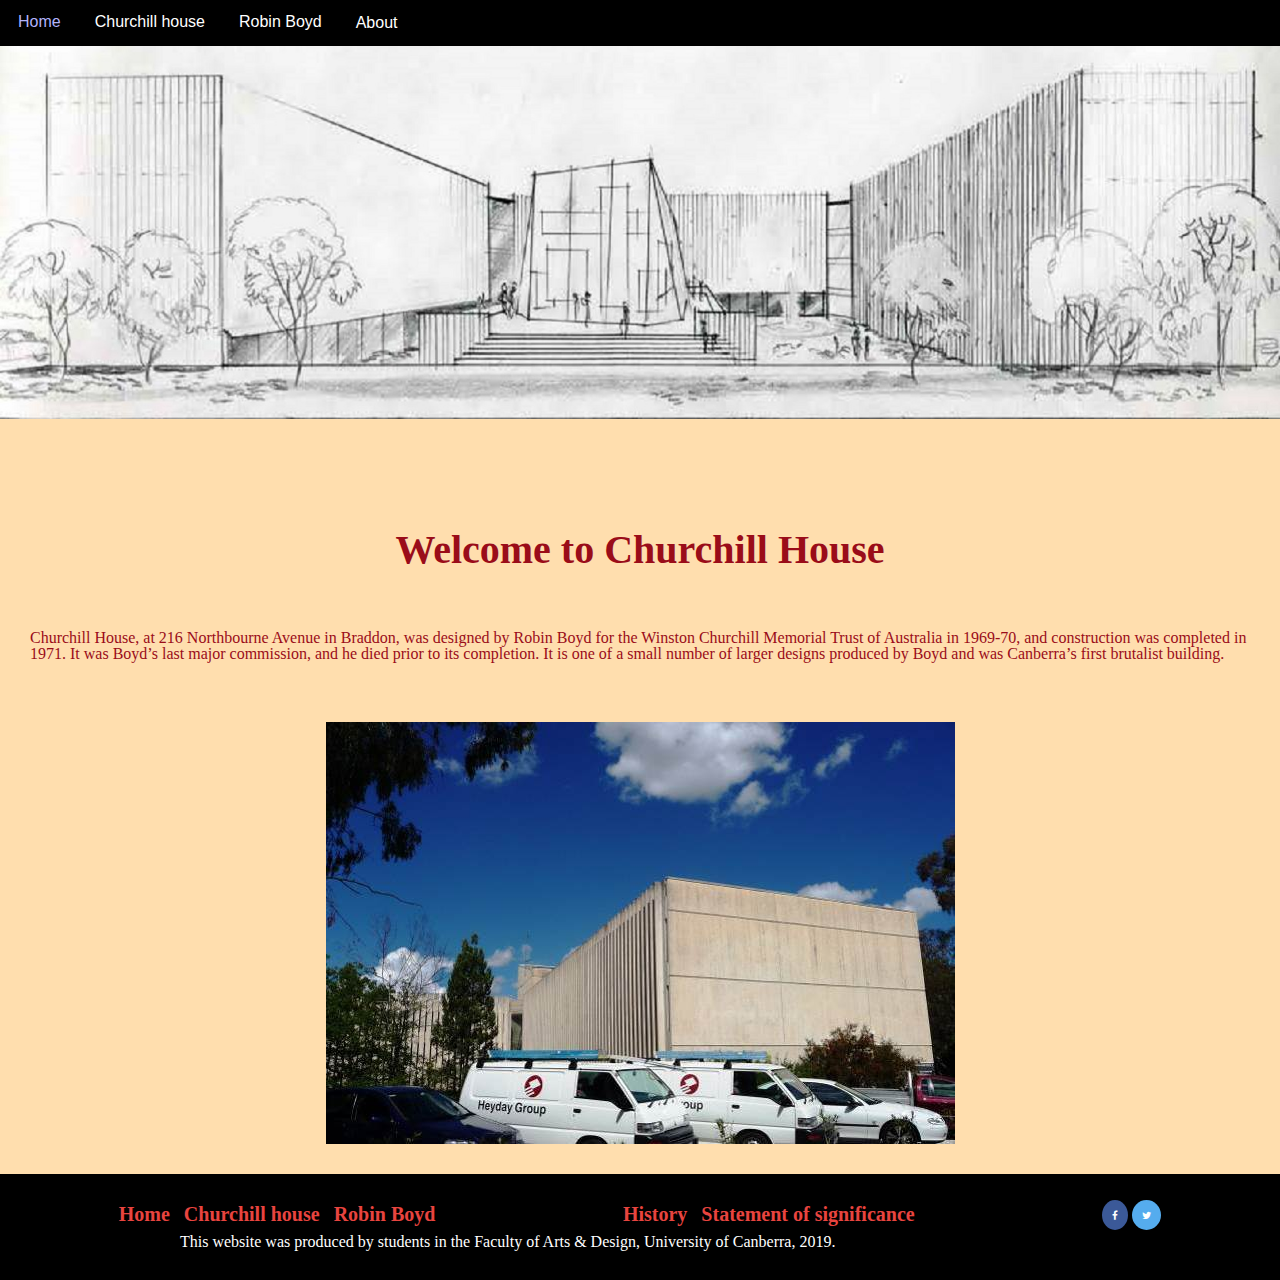
<file: index.html>
<!DOCTYPE html>
<html lang="en">

<head>
    <!-- Metadata description tag //-->
    <meta charset="utf-8">
    <title>Home</title>
    <link rel="stylesheet" href="https://cdnjs.cloudflare.com/ajax/libs/font-awesome/4.7.0/css/font-awesome.min.css" />
    <link rel="stylesheet" href="assets/css/reset.css" />
    <link rel="stylesheet" href="assets/css/mystyle.css" />

</head>

<body>
    <header>
        <!--Navigation bar//-->
        <nav>
            <ul id="topnav">
                <li><a class="active" href="index.html">Home</a></li>
                <li><a href="churchill.html">Churchill house</a></li>
                <li><a href="robin.html">Robin Boyd</a></li>
                <li id="dropdown">
                    <button class="dropbtn">About</button>
                    <ul id="dropdown-content">
                        <li><a href="history.html">History</a></li>
                        <li><a href="statement.html">Statement of significance</a></li>
                    </ul>
                </li>
            </ul>
        </nav>
        <div class="intro"></div>
        <div class="intro"></div>
    </header>
    <!--Main content//-->
    <main class="flex-container">
        <h2 class="flex-item">Welcome to Churchill House</h2>
        <p class="flex-item">
            Churchill House, at 216 Northbourne Avenue in Braddon, was designed by Robin Boyd for the Winston Churchill Memorial Trust of Australia in 1969-70, and construction was completed in 1971. It was Boyd’s last major commission, and he died prior to its completion. It is one of a small number of larger designs produced by Boyd and was Canberra’s first brutalist building.
        </p>
        <img class="flex-item img-responsive" src="assets/images/churchill-house-15.jpg" alt="cc-house" />
    </main>
    <footer>
        <div class="flex-container">
            <div class="flex-container-left">
                <a href="index.html">Home</a>
                <a href="churchill.html">Churchill house</a>
                <a href="robin.html">Robin Boyd</a>
            </div>
            <div class="flex-container-middle">
                <a href="history.html">History</a>
                <a href="statement.html">Statement of significance</a>
            </div>
            <div>
                <a href="#" class="fa fa-facebook"></a>
                <a href="#" class="fa fa-twitter"></a>
            </div>
        </div>
        <div class="copyright">
            <p>This website was produced by students in the Faculty of Arts & Design, University of Canberra, 2019.</p>
        </div>

    </footer>
</body>

</html>
</file>
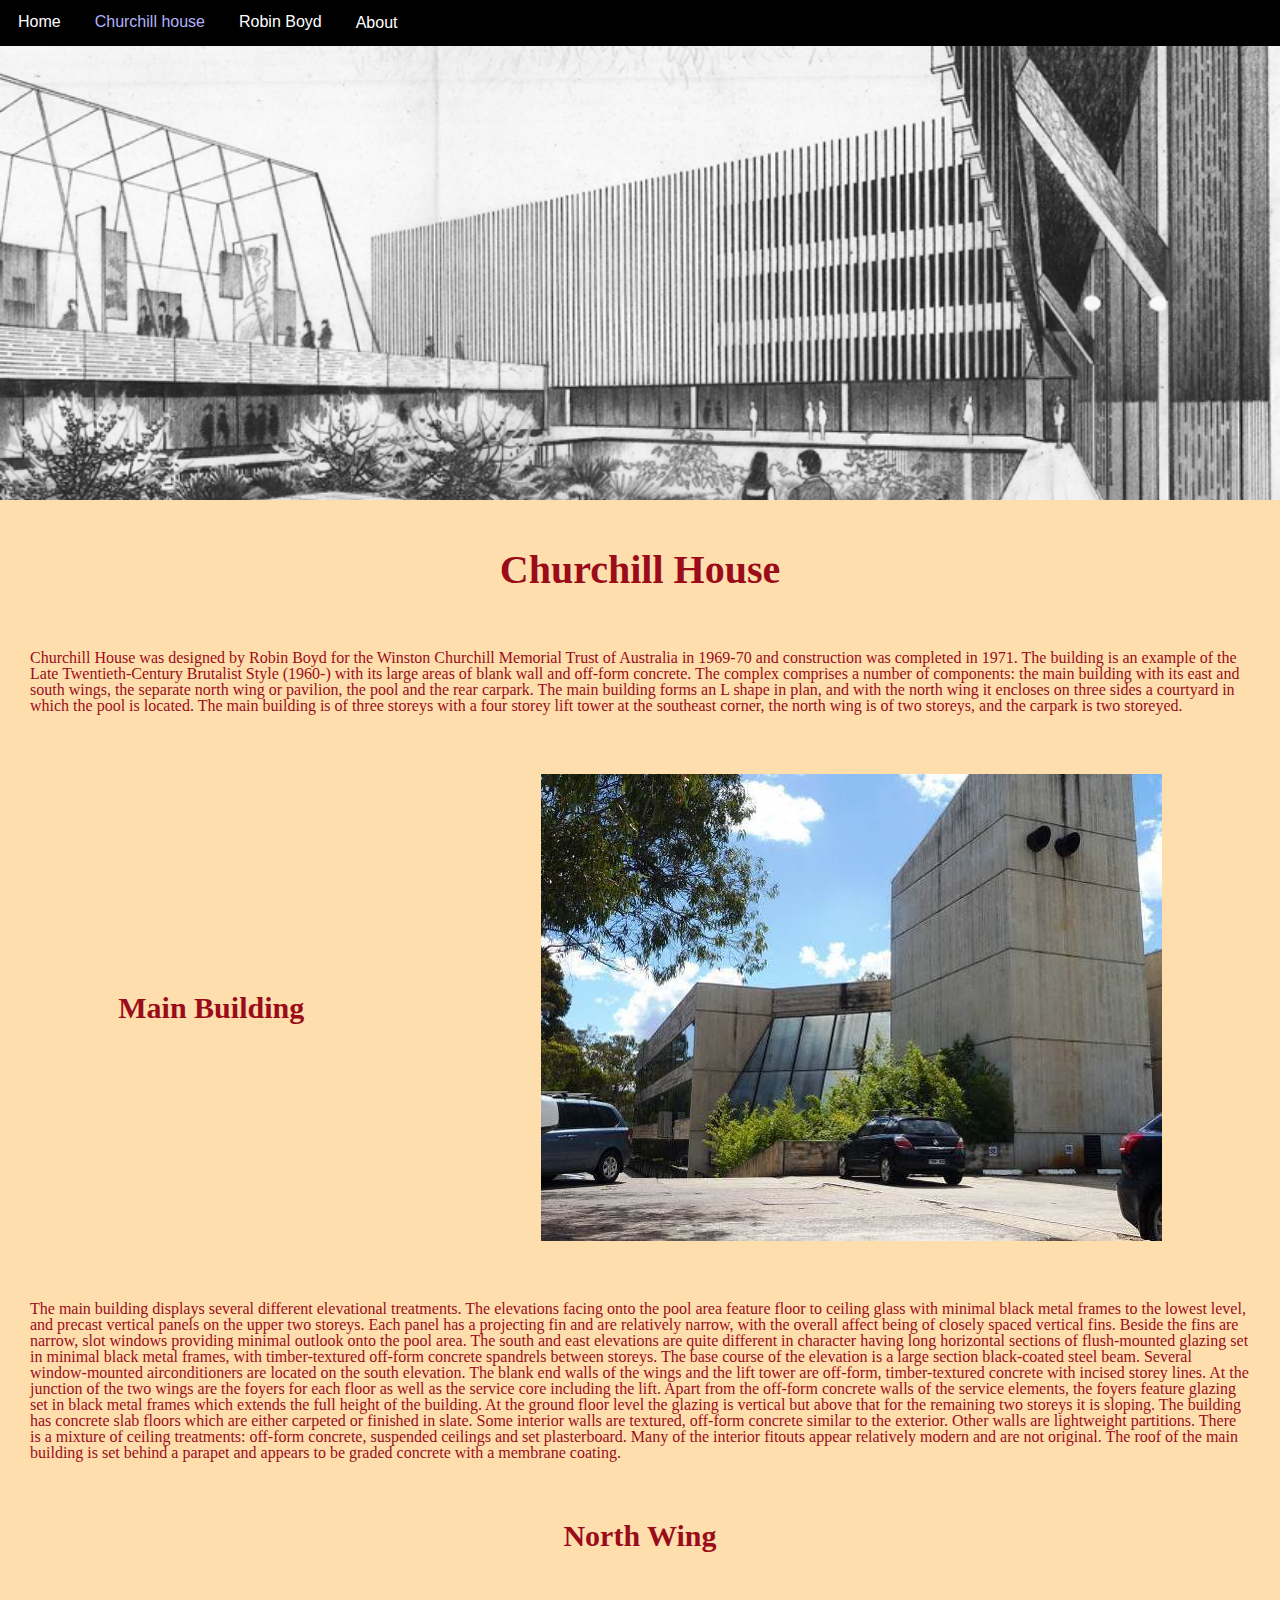
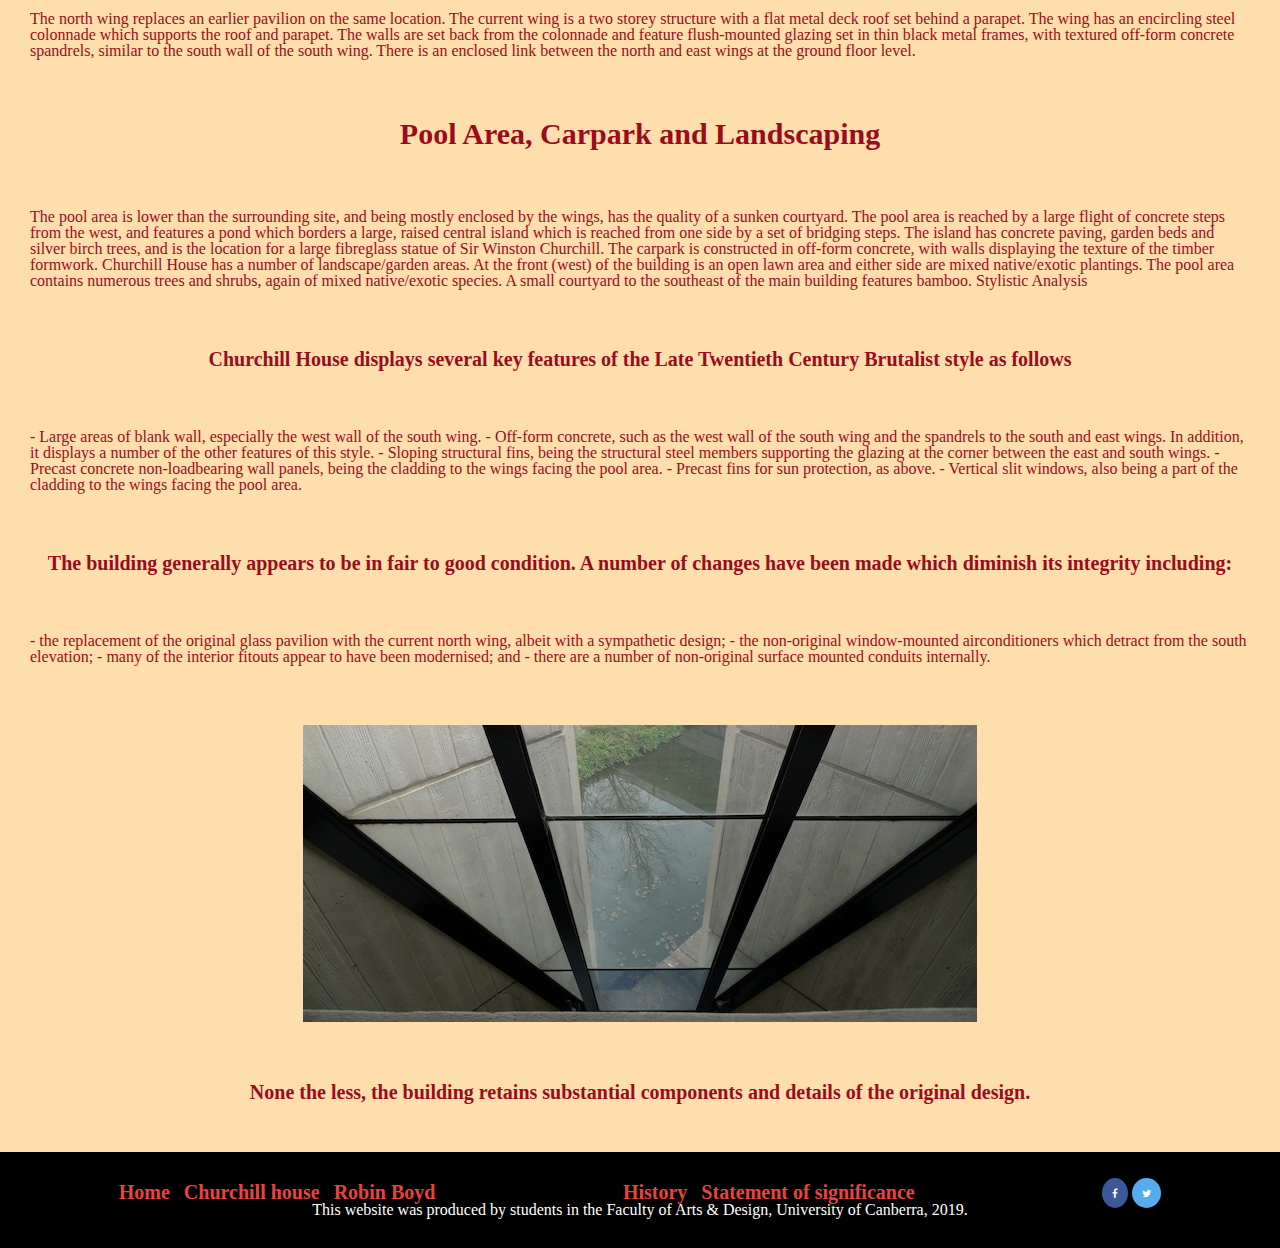
<file: churchill.html>
<!DOCTYPE html>
<html lang="en">

<head>
    <!-- Metadata description tag //-->
    <meta charset="utf-8">
    <title>Churchill House</title>
    <link rel="stylesheet" href="https://cdnjs.cloudflare.com/ajax/libs/font-awesome/4.7.0/css/font-awesome.min.css" />
    <link rel="stylesheet" href="assets/css/reset.css" />
    <link rel="stylesheet" href="assets/css/mystyle.css" />

</head>

<body>

    <header>
        <!--Navigation bar//-->
        <nav>
            <ul id="topnav">
                <li><a href="index.html">Home</a></li>
                <li><a class="active" href="churchill.html">Churchill house</a></li>
                <li><a href="robin.html">Robin Boyd</a></li>
                <li id="dropdown">
                    <button class="dropbtn">About</button>
                    <ul id="dropdown-content">
                        <li><a href="history.html">History</a></li>
                        <li><a href="statement.html">Statement of significance</a></li>
                    </ul>
                </li>
            </ul>
        </nav>
        <div class="house">
        </div>
        <div class="house">
        </div>
    </header>
    <!--Main content//-->
    <main>
        <div class="flex-container">
            <h2 class="flex-item">Churchill House</h2>
            <p class="flex-item">
                Churchill House was designed by Robin Boyd for the Winston Churchill Memorial Trust of Australia in 1969-70 and construction was completed in 1971. The building is an example of the Late Twentieth-Century Brutalist Style (1960-) with its large areas of blank wall and off-form concrete.

                The complex comprises a number of components: the main building with its east and south wings, the separate north wing or pavilion, the pool and the rear carpark. The main building forms an L shape in plan, and with the north wing it encloses on three sides a courtyard in which the pool is located. The main building is of three storeys with a four storey lift tower at the southeast corner, the north wing is of two storeys, and the carpark is two storeyed.
            </p>
        </div>
        <div class="flex-container">
            <h3 class="flex-item">Main Building</h3>
            <img class="flex-item img-responsive" src=" assets/images/churchill-house-14.jpg" alt="main-building" />
            <p class="flex-item">The main building displays several different elevational treatments. The elevations facing onto the pool area feature floor to ceiling glass with minimal black metal frames to the lowest level, and precast vertical panels on the upper two storeys. Each panel has a projecting fin and are relatively narrow, with the overall affect being of closely spaced vertical fins. Beside the fins are narrow, slot windows providing minimal outlook onto the pool area.

                The south and east elevations are quite different in character having long horizontal sections of flush-mounted glazing set in minimal black metal frames, with timber-textured off-form concrete spandrels between storeys. The base course of the elevation is a large section black-coated steel beam. Several window-mounted airconditioners are located on the south elevation. The blank end walls of the wings and the lift tower are off-form, timber-textured concrete with incised storey lines.

                At the junction of the two wings are the foyers for each floor as well as the service core including the lift. Apart from the off-form concrete walls of the service elements, the foyers feature glazing set in black metal frames which extends the full height of the building. At the ground floor level the glazing is vertical but above that for the remaining two storeys it is sloping.

                The building has concrete slab floors which are either carpeted or finished in slate. Some interior walls are textured, off-form concrete similar to the exterior. Other walls are lightweight partitions. There is a mixture of ceiling treatments: off-form concrete, suspended ceilings and set plasterboard. Many of the interior fitouts appear relatively modern and are not original.

                The roof of the main building is set behind a parapet and appears to be graded concrete with a membrane coating.</p>
        </div>

        <div class="flex-container">
            <h3 class="flex-item">North Wing</h3>
            <p class="flex-item">The north wing replaces an earlier pavilion on the same location. The current wing is a two storey structure with a flat metal deck roof set behind a parapet. The wing has an encircling steel colonnade which supports the roof and parapet. The walls are set back from the colonnade and feature flush-mounted glazing set in thin black metal frames, with textured off-form concrete spandrels, similar to the south wall of the south wing. There is an enclosed link between the north and east wings at the ground floor level.
            </p>
        </div>
        <div class="flex-container">
            <h3 class="flex-item">Pool Area, Carpark and Landscaping</h3>
            <p class="flex-item">The pool area is lower than the surrounding site, and being mostly enclosed by the wings, has the quality of a sunken courtyard. The pool area is reached by a large flight of concrete steps from the west, and features a pond which borders a large, raised central island which is reached from one side by a set of bridging steps. The island has concrete paving, garden beds and silver birch trees, and is the location for a large fibreglass statue of Sir Winston Churchill.

                The carpark is constructed in off-form concrete, with walls displaying the texture of the timber formwork.

                Churchill House has a number of landscape/garden areas. At the front (west) of the building is an open lawn area and either side are mixed native/exotic plantings. The pool area contains numerous trees and shrubs, again of mixed native/exotic species. A small courtyard to the southeast of the main building features bamboo.

                Stylistic Analysis</p>
        </div>
        <div class="flex-container">
            <h4 class="flex-item">Churchill House displays several key features of the Late Twentieth Century Brutalist style as follows</h4>
            <p class="flex-item">- Large areas of blank wall, especially the west wall of the south wing.
                - Off-form concrete, such as the west wall of the south wing and the spandrels to the south and east wings.
                In addition, it displays a number of the other features of this style.
                - Sloping structural fins, being the structural steel members supporting the glazing at the corner between the east and south wings.
                - Precast concrete non-loadbearing wall panels, being the cladding to the wings facing the pool area.
                - Precast fins for sun protection, as above.
                - Vertical slit windows, also being a part of the cladding to the wings facing the pool area.</p>
        </div>
        <div class="flex-container">
            <h4 class="flex-item">The building generally appears to be in fair to good condition. A number of changes have been made which diminish its integrity including:
            </h4>
            <p class="flex-item">- the replacement of the original glass pavilion with the current north wing, albeit with a sympathetic design;
                - the non-original window-mounted airconditioners which detract from the south elevation;
                - many of the interior fitouts appear to have been modernised; and
                - there are a number of non-original surface mounted conduits internally.
            </p>
            <img class="flex-item img-responsive" src=" assets/images/churchill-house-25.jpg" alt="building" />
        </div>
        <div class="flex-container">
            <h4 class="flex-item">None the less, the building retains substantial components and details of the original design.</h4>
        </div>
    </main>

    <footer>
        <div class="flex-container">
            <div class="flex-container-left">
                <a href="index.html">Home</a>
                <a href="churchill.html">Churchill house</a>
                <a href="robin.html">Robin Boyd</a>
            </div>
            <div class="flex-container-middle">
                <a href="history.html">History</a>
                <a href="statement.html">Statement of significance</a>
            </div>
            <div class="flex-container-right">
                <a href="#" class="fa fa-facebook"></a>
                <a href="#" class="fa fa-twitter"></a>
            </div>
        </div>
        <div class="flex-container flex-container-left">
            <p>This website was produced by students in the Faculty of Arts & Design, University of Canberra, 2019.</p>
        </div>
    </footer>
</body>

</html>
</file>
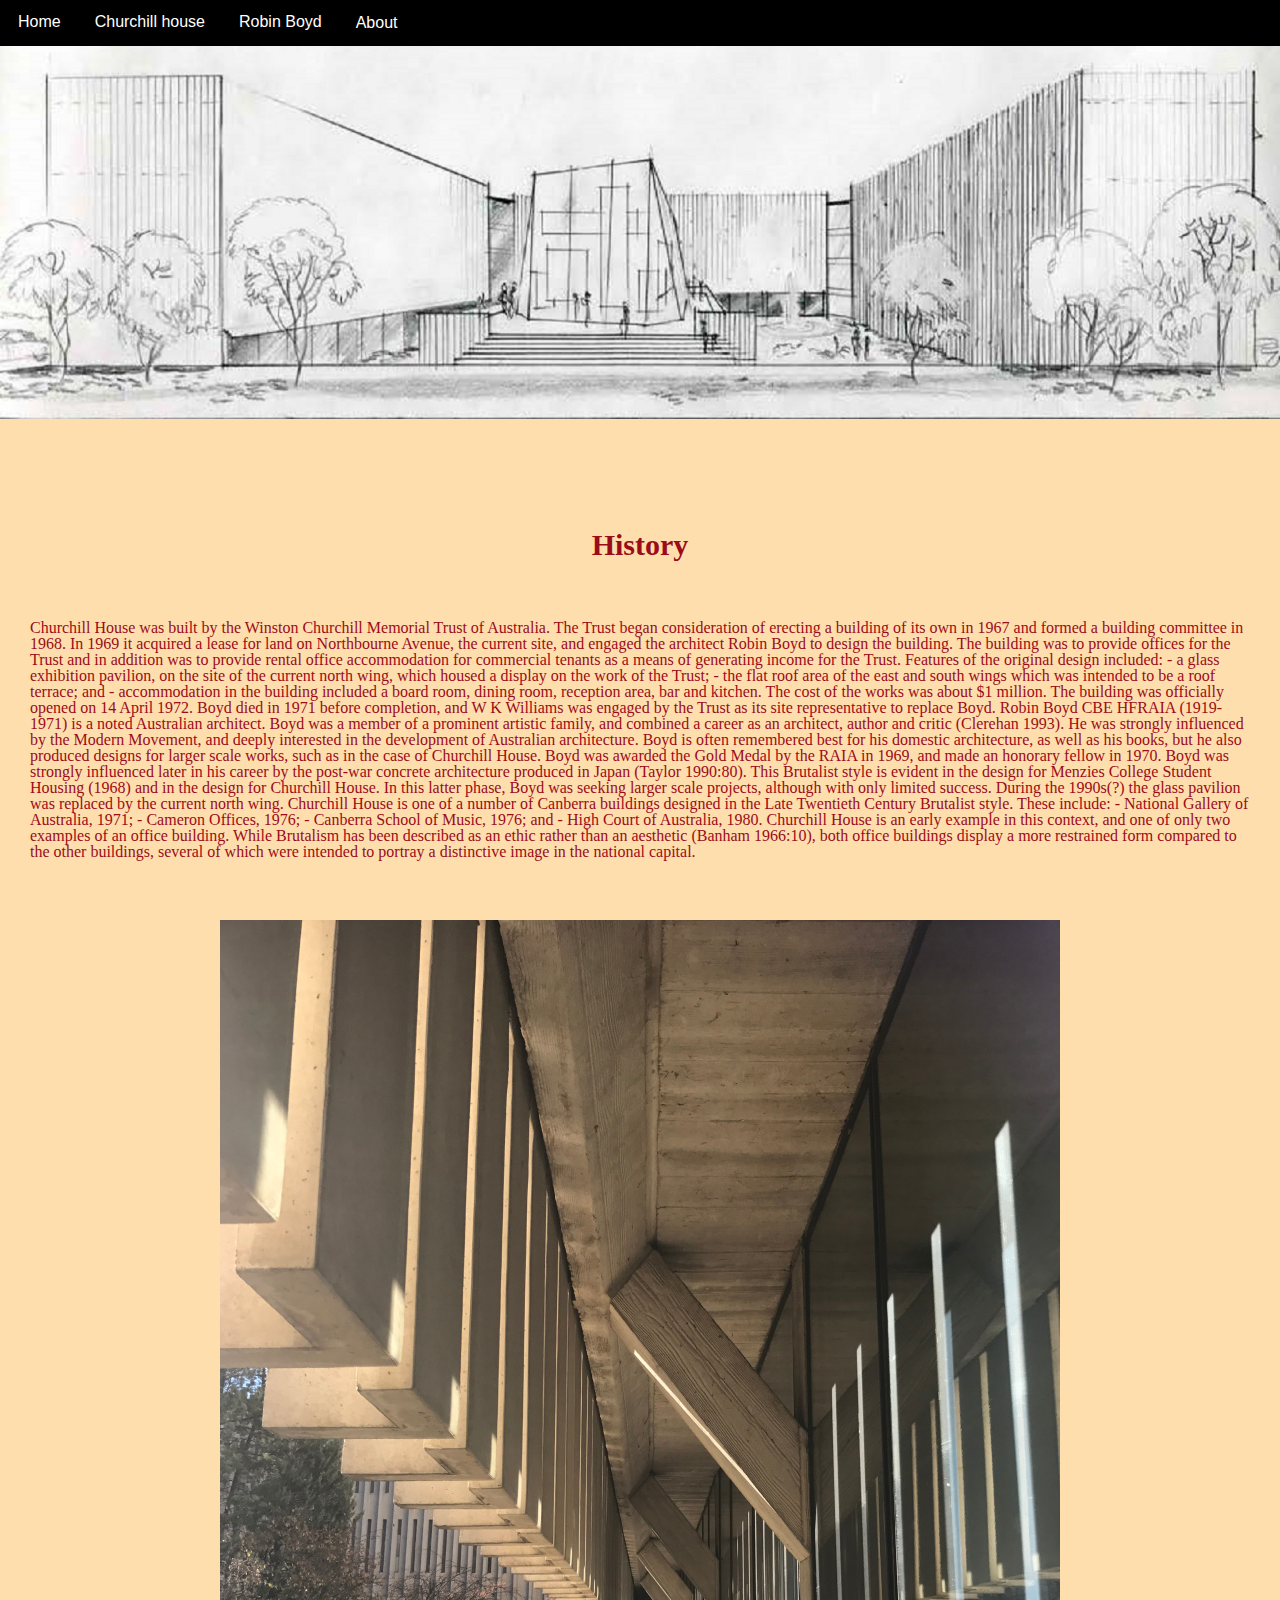
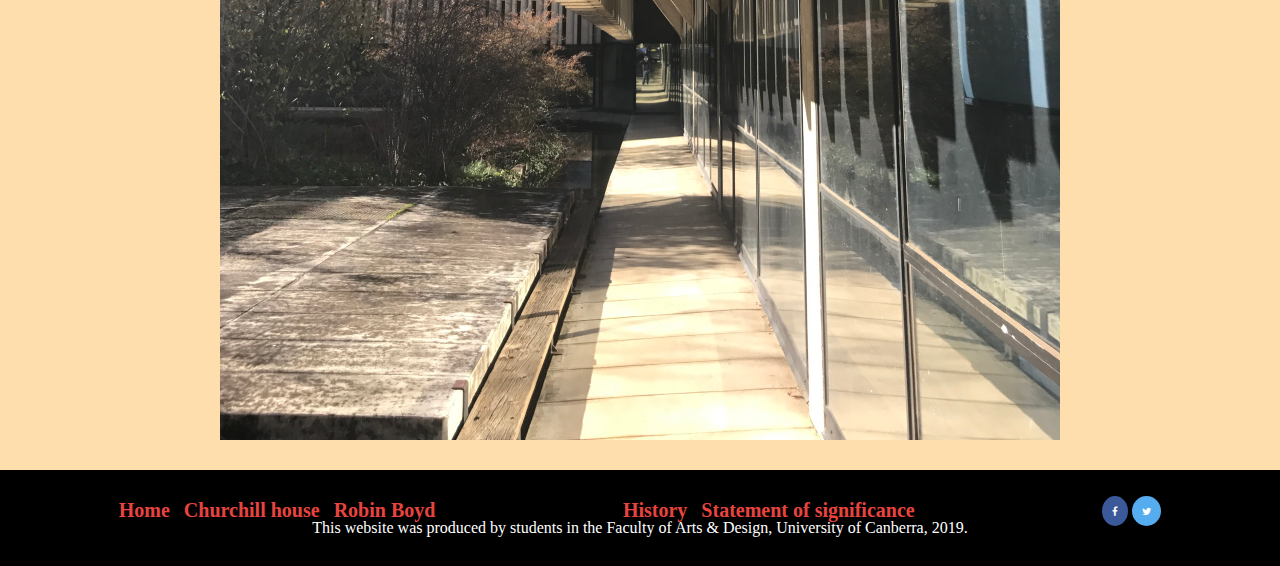
<file: history.html>
<!DOCTYPE html>
<html lang="en">

<head>
    <!-- Metadata description tag //-->
    <meta charset="utf-8">
    <title>History</title>
    <link rel="stylesheet" href="https://cdnjs.cloudflare.com/ajax/libs/font-awesome/4.7.0/css/font-awesome.min.css" />
    <link rel="stylesheet" href="assets/css/reset.css" />
    <link rel="stylesheet" href="assets/css/mystyle.css" />
</head>

<body>

    <header>
        <!--Navigation bar//-->
        <nav>
            <ul id="topnav">
                <li><a href="index.html">Home</a></li>
                <li><a href="churchill.html">Churchill house</a></li>
                <li><a href="robin.html">Robin Boyd</a></li>
                <li id="dropdown">
                    <button class="dropbtn">About</button>
                    <ul id="dropdown-content">
                        <li><a class="active" href="history.html">History</a></li>
                        <li><a href="statement.html">Statement of significance</a></li>
                    </ul>
                </li>
            </ul>
        </nav>
        <div class="intro">
        </div>
        <div class="intro">
        </div>
    </header>
    <!--Main content//-->
    <main class="flex-container">
        <h3 class="flex-item">History</h3>
        <p class="flex-item">
            Churchill House was built by the Winston Churchill Memorial Trust of Australia. The Trust began consideration of erecting a building of its own in 1967 and formed a building committee in 1968. In 1969 it acquired a lease for land on Northbourne Avenue, the current site, and engaged the architect Robin Boyd to design the building.

            The building was to provide offices for the Trust and in addition was to provide rental office accommodation for commercial tenants as a means of generating income for the Trust. Features of the original design included:

            - a glass exhibition pavilion, on the site of the current north wing, which housed a display on the work of the Trust;
            - the flat roof area of the east and south wings which was intended to be a roof terrace; and
            - accommodation in the building included a board room, dining room, reception area, bar and kitchen.

            The cost of the works was about $1 million. The building was officially opened on 14 April 1972.

            Boyd died in 1971 before completion, and W K Williams was engaged by the Trust as its site representative to replace Boyd.

            Robin Boyd CBE HFRAIA (1919-1971) is a noted Australian architect. Boyd was a member of a prominent artistic family, and combined a career as an architect, author and critic (Clerehan 1993). He was strongly influenced by the Modern Movement, and deeply interested in the development of Australian architecture. Boyd is often remembered best for his domestic architecture, as well as his books, but he also produced designs for larger scale works, such as in the case of Churchill House. Boyd was awarded the Gold Medal by the RAIA in 1969, and made an honorary fellow in 1970.

            Boyd was strongly influenced later in his career by the post-war concrete architecture produced in Japan (Taylor 1990:80). This Brutalist style is evident in the design for Menzies College Student Housing (1968) and in the design for Churchill House. In this latter phase, Boyd was seeking larger scale projects, although with only limited success.

            During the 1990s(?) the glass pavilion was replaced by the current north wing.

            Churchill House is one of a number of Canberra buildings designed in the Late Twentieth Century Brutalist style. These include:

            - National Gallery of Australia, 1971;
            - Cameron Offices, 1976;
            - Canberra School of Music, 1976; and
            - High Court of Australia, 1980.

            Churchill House is an early example in this context, and one of only two examples of an office building. While Brutalism has been described as an ethic rather than an aesthetic (Banham 1966:10), both office buildings display a more restrained form compared to the other buildings, several of which were intended to portray a distinctive image in the national capital.
        </p>
        <img class="flex-item img-responsive" src="assets/images/churchill-house-21.jpg" alt="cc-house" />
    </main>
    <footer>
        <div class="flex-container">
            <div class="flex-container-left">
                <a href="index.html">Home</a>
                <a href="churchill.html">Churchill house</a>
                <a href="robin.html">Robin Boyd</a>
            </div>
            <div class="flex-container-middle">
                <a href="history.html">History</a>
                <a href="statement.html">Statement of significance</a>
            </div>
            <div class="flex-container-right">
                <a href="#" class="fa fa-facebook"></a>
                <a href="#" class="fa fa-twitter"></a>
            </div>
        </div>
        <div class="flex-container flex-container-left">
            <p>This website was produced by students in the Faculty of Arts & Design, University of Canberra, 2019.</p>
        </div>
    </footer>
</body>

</html>
</file>
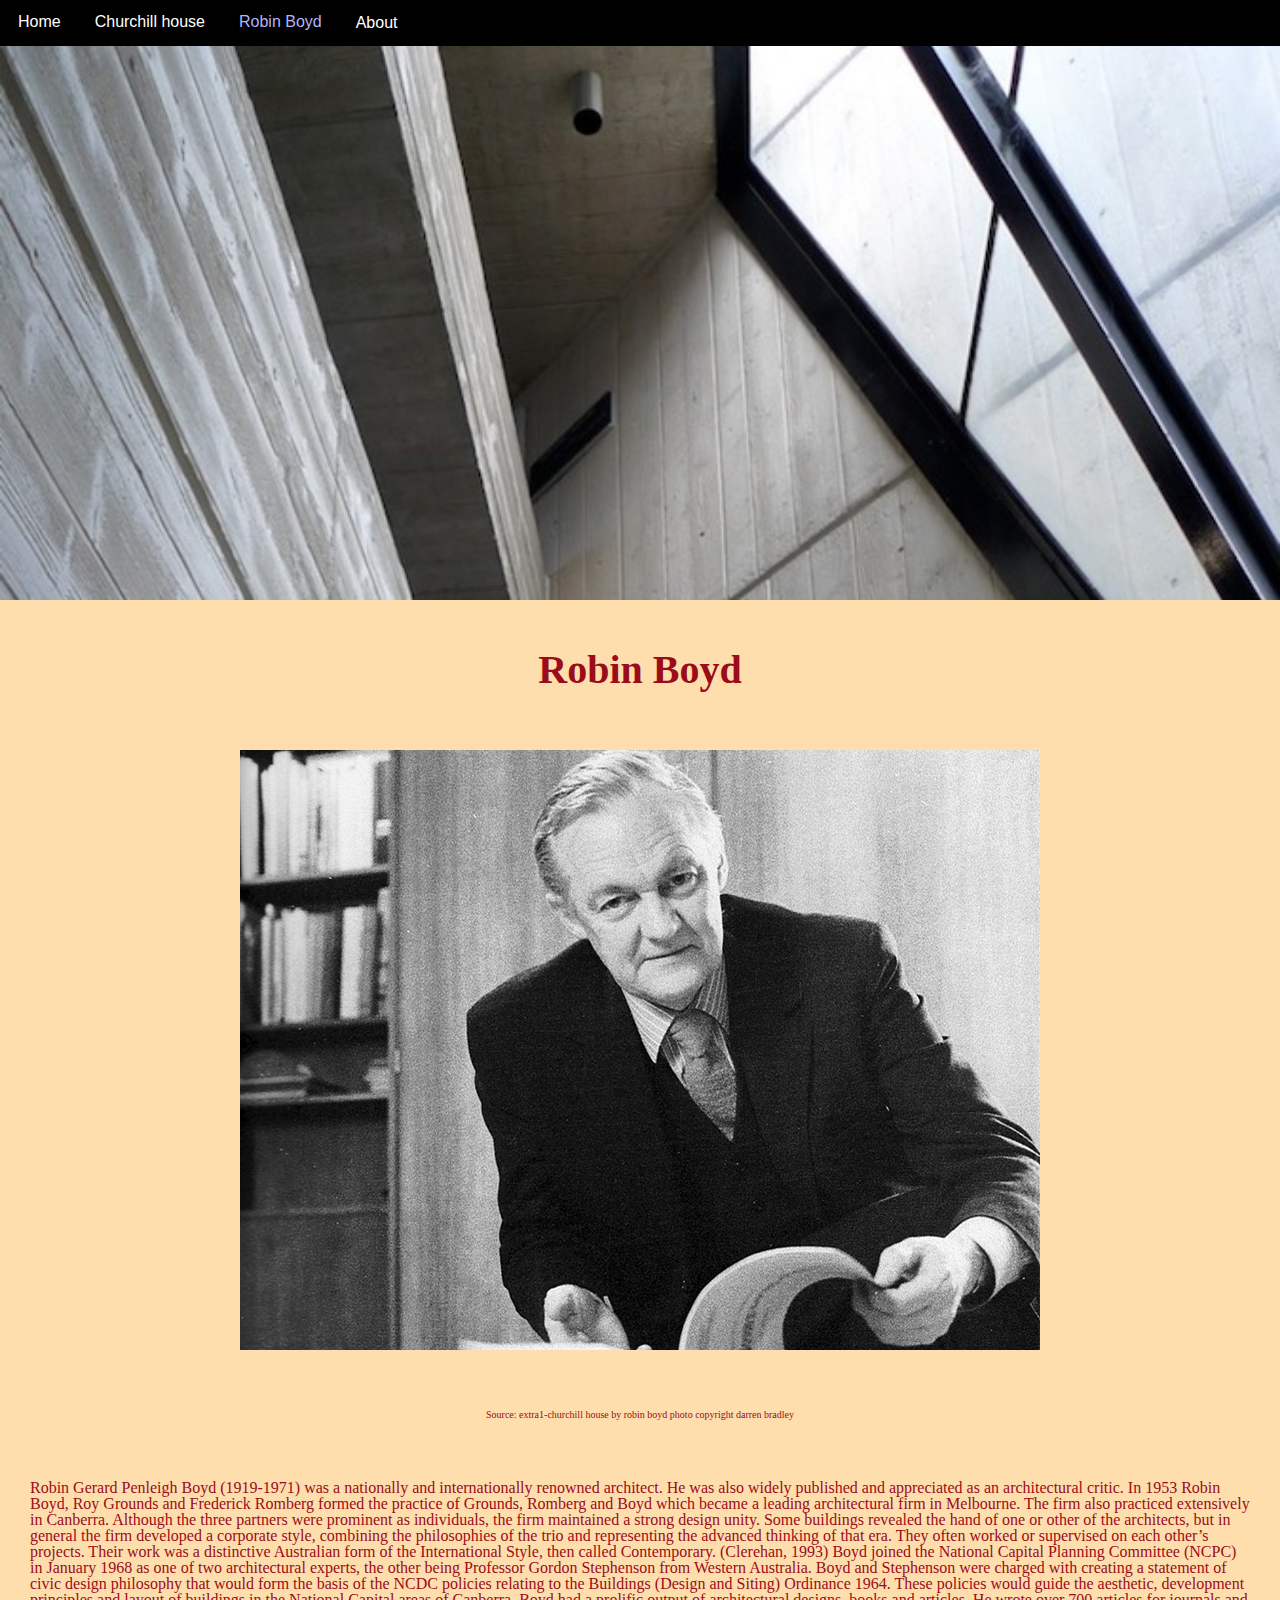
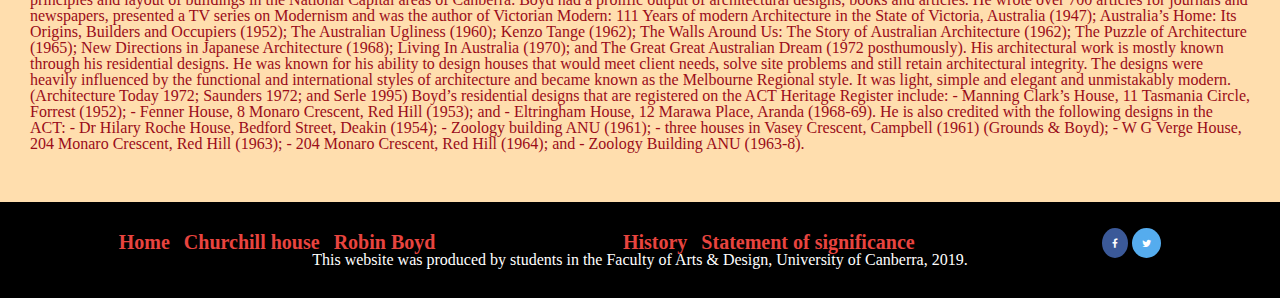
<file: robin.html>
<!DOCTYPE html>
<html lang="en">

<head>
    <!-- Metadata description tag //-->
    <meta charset="utf-8">
    <title>Robin Boyd</title>
    <link rel="stylesheet" href="https://cdnjs.cloudflare.com/ajax/libs/font-awesome/4.7.0/css/font-awesome.min.css" />
    <link rel="stylesheet" href="assets/css/reset.css" />
    <link rel="stylesheet" href="assets/css/mystyle.css" />
</head>

<body>

    <header>
        <!--Navigation bar//-->
        <nav>
            <ul id="topnav">
                <li><a href="index.html">Home</a></li>
                <li><a href="churchill.html">Churchill house</a></li>
                <li><a class="active" href="robin.html">Robin Boyd</a></li>
                <li id="dropdown">
                    <button class="dropbtn">About</button>
                    <ul id="dropdown-content">
                        <li><a href="history.html">History</a></li>
                        <li><a href="statement.html">Statement of significance</a></li>
                    </ul>
                </li>
            </ul>
        </nav>
        <div class="robin">
        </div>
        <div class="robin">
        </div>
    </header>
    <!--Main content//-->
    <main>
        <div class="flex-container">
            <h2 class="flex-item">Robin Boyd </h2>
        </div>
        <div class="flex-container">
            <img class="flex-item img-responsive" src="assets/images/extra2-robin%20boyd%20portrait%20copyright%20Mark%20Strizic.jpg" alt="robinboyd" />
        </div>
        <div class="flex-container">
            <p class="flex-item source">Source: extra1-churchill house by robin boyd photo copyright darren bradley</p>
        </div>
        <div class="flex-container">
            <p class="flex-item">
                Robin Gerard Penleigh Boyd (1919-1971) was a nationally and internationally renowned architect. He was also widely published and appreciated as an architectural critic. In 1953 Robin Boyd, Roy Grounds and Frederick Romberg formed the practice of Grounds, Romberg and Boyd which became a leading architectural firm in Melbourne. The firm also practiced extensively in Canberra.

                Although the three partners were prominent as individuals, the firm maintained a strong design unity. Some buildings revealed the hand of one or other of the architects, but in general the firm developed a corporate style, combining the philosophies of the trio and representing the advanced thinking of that era. They often worked or supervised on each other’s projects. Their work was a distinctive Australian form of the International Style, then called Contemporary. (Clerehan, 1993)

                Boyd joined the National Capital Planning Committee (NCPC) in January 1968 as one of two architectural experts, the other being Professor Gordon Stephenson from Western Australia. Boyd and Stephenson were charged with creating a statement of civic design philosophy that would form the basis of the NCDC policies relating to the Buildings (Design and Siting) Ordinance 1964. These policies would guide the aesthetic, development principles and layout of buildings in the National Capital areas of Canberra.

                Boyd had a prolific output of architectural designs, books and articles. He wrote over 700 articles for journals and newspapers, presented a TV series on Modernism and was the author of Victorian Modern: 111 Years of modern Architecture in the State of Victoria, Australia (1947); Australia’s Home: Its Origins, Builders and Occupiers (1952); The Australian Ugliness (1960); Kenzo Tange (1962); The Walls Around Us: The Story of Australian Architecture (1962); The Puzzle of Architecture (1965); New Directions in Japanese Architecture (1968); Living In Australia (1970); and The Great Great Australian Dream (1972 posthumously).

                His architectural work is mostly known through his residential designs. He was known for his ability to design houses that would meet client needs, solve site problems and still retain architectural integrity. The designs were heavily influenced by the functional and international styles of architecture and became known as the Melbourne Regional style. It was light, simple and elegant and unmistakably modern. (Architecture Today 1972; Saunders 1972; and Serle 1995)

                Boyd’s residential designs that are registered on the ACT Heritage Register include:

                - Manning Clark’s House, 11 Tasmania Circle, Forrest (1952);
                - Fenner House, 8 Monaro Crescent, Red Hill (1953); and
                - Eltringham House, 12 Marawa Place, Aranda (1968-69).

                He is also credited with the following designs in the ACT:

                - Dr Hilary Roche House, Bedford Street, Deakin (1954);
                - Zoology building ANU (1961);
                - three houses in Vasey Crescent, Campbell (1961) (Grounds & Boyd);
                - W G Verge House, 204 Monaro Crescent, Red Hill (1963);
                - 204 Monaro Crescent, Red Hill (1964); and
                - Zoology Building ANU (1963-8).
            </p>
        </div>
    </main>
    <footer>
        <div class="flex-container">
            <div class="flex-container-left">
                <a href="index.html">Home</a>
                <a href="churchill.html">Churchill house</a>
                <a href="robin.html">Robin Boyd</a>
            </div>
            <div class="flex-container-middle">
                <a href="history.html">History</a>
                <a href="statement.html">Statement of significance</a>
            </div>
            <div class="flex-container-right">
                <a href="#" class="fa fa-facebook"></a>
                <a href="#" class="fa fa-twitter"></a>
            </div>
        </div>
        <div class="flex-container flex-container-left">
            <p>This website was produced by students in the Faculty of Arts & Design, University of Canberra, 2019.</p>
        </div>
    </footer>
</body>

</html>
</file>
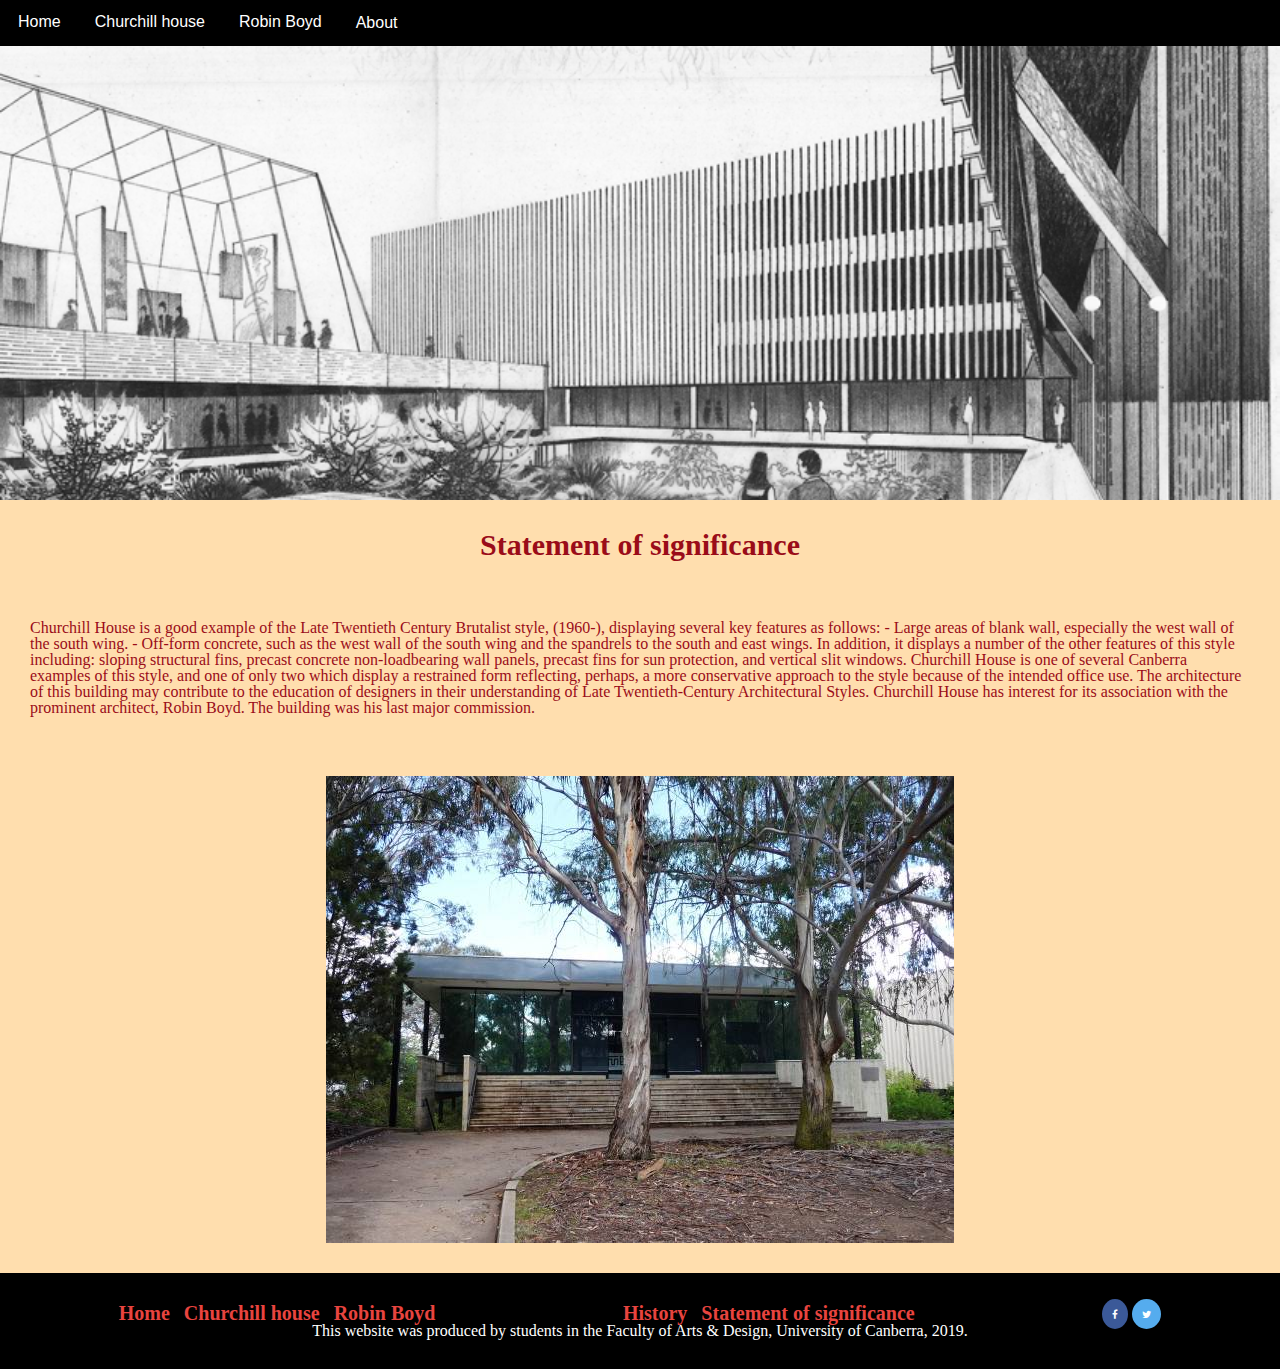
<file: statement.html>
<!DOCTYPE html>
<html lang="en">

<head>
    <!-- Metadata description tag //-->
    <meta charset="utf-8">
    <title>Statement of significance</title>
    <link rel="stylesheet" href="https://cdnjs.cloudflare.com/ajax/libs/font-awesome/4.7.0/css/font-awesome.min.css" />
    <link rel="stylesheet" href="assets/css/reset.css" />
    <link rel="stylesheet" href="assets/css/mystyle.css" />
</head>

<body>

    <header>
        <!--Navigation bar//-->
        <nav>
            <ul id="topnav">
                <li><a href="index.html">Home</a></li>
                <li><a href="churchill.html">Churchill house</a></li>
                <li><a href="robin.html">Robin Boyd</a></li>
                <li id="dropdown">
                    <button class="dropbtn">About</button>
                    <ul id="dropdown-content">
                        <li><a href="history.html">History</a></li>
                        <li><a class="active" href="statement.html">Statement of significance</a></li>
                    </ul>
                </li>
            </ul>
        </nav>
        <div class="house">
        </div>
        <div class="house">
        </div>
    </header>
    <!--Main content//-->
    <main class="flex-container">
        <div class="flex-item statement">
            <h3>Statement of significance</h3>
        </div>

        <p class="flex-item">
            Churchill House is a good example of the Late Twentieth Century Brutalist style, (1960-), displaying several key features as follows:

            - Large areas of blank wall, especially the west wall of the south wing.
            - Off-form concrete, such as the west wall of the south wing and the spandrels to the south and east wings.

            In addition, it displays a number of the other features of this style including: sloping structural fins, precast concrete non-loadbearing wall panels, precast fins for sun protection, and vertical slit windows. Churchill House is one of several Canberra examples of this style, and one of only two which display a restrained form reflecting, perhaps, a more conservative approach to the style because of the intended office use.

            The architecture of this building may contribute to the education of designers in their understanding of Late Twentieth-Century Architectural Styles.

            Churchill House has interest for its association with the prominent architect, Robin Boyd. The building was his last major commission.
        </p>
        <img class="flex-item img-responsive" src="assets/images/churchill-house-13.jpg" alt="cc-house" />
    </main>
    <footer>
        <div class="flex-container">
            <div class="flex-container-left">
                <a href="index.html">Home</a>
                <a href="churchill.html">Churchill house</a>
                <a href="robin.html">Robin Boyd</a>
            </div>
            <div class="flex-container-middle">
                <a href="history.html">History</a>
                <a href="statement.html">Statement of significance</a>
            </div>
            <div class="flex-container-right">
                <a href="#" class="fa fa-facebook"></a>
                <a href="#" class="fa fa-twitter"></a>
            </div>
        </div>
        <div class="flex-container flex-container-left">
            <p>This website was produced by students in the Faculty of Arts & Design, University of Canberra, 2019.</p>
        </div>
    </footer>
</body>

</html>
</file>
<file: assets/css/mystyle.css>
/*css main content*/
body {
    margin: 0;
    padding: 0;
    background-color: #FFDEAE;
    color: #9A0C19;
    font-family: Verdana, Geneva, sans-seriff;
}

/*responsive navigation*/
@media all and (max-width: 800px) {
    #top-nav {
        justify-content: space-around;
    }
}

@media all and (max-width: 600px) {
    #top-nav {
        -webkit-flex-flow: column wrap;
        flex-flow: column wrap;
        padding: 0;
    }
}

/*navigation*/
ul {
    list-style: none;
    margin: 0;
    padding: 0;
    float: left;
}


#topnav {
    overflow: hidden;
    background-color: black;
    font-family: Arial;
    width: 100%;

    display: -webkit-box;
    display: -moz-box;
    display: -ms-flexbox;
    display: -webkit-flex;
    display: flex;

    -webkit-flex-flow: row wrap;
    justify-content: flex-start;
}

#topnav li {
    display: block;
    float: left;
    margin-left: 2px;
}

#topnav a {
    float: left;
    font-size: 16px;
    color: white;
    text-align: center;
    padding: 14px 16px;
    text-decoration: none;
}

#topnav a.active {
    color: #B2B3FB;
}


#topnav a:hover {
    color: #e9967a;
}

#dropdown {
    float: left;
    overflow: hidden;
}


#dropdown:hover .dropbtn {
    color: #e9967a;
}

#dropdown .dropbtn {
    font-size: 16px;
    border: none;
    outline: none;
    color: white;
    padding: 14px 16px;
    background-color: black;
}

#dropdown-content {
    display: none;
    position: absolute;
    background-color: #f9f9f9;
    min-width: 160px;
    box-shadow: 0px 8px 16px 0px rgba(0, 0, 0, 0.2);
    z-index: 1;
}

#dropdown-content li {
    display: block;
    width: 160px;
    float: left;
    margin-left: 2px;
}

#dropdown-content a {
    float: none;
    color: black;
    padding: 12px 16px;
    text-decoration: none;
    display: block;
    text-align: left;
}

#dropdown:hover #dropdown-content {
    display: block;
}

#dropdown-content a:hover {
    color: #e9967a;
}

/*heading image*/
.intro {
    max-width: 100%;
    height: 250px;
    background-image: url(../images/churchill-house-4_copy.jpg);
    background-repeat: no-repeat;
    background-size: 100%;
    background-attachment: fixed;
}

.house {
    max-width: 100%;
    height: 250px;
    background-image: url(../images/churchill-house-5-copy-1.png);
    background-repeat: no-repeat;
    background-size: 100%;
    background-attachment: fixed;
}


.robin {
    width: 100%;
    height: 300px;
    background-image: url(../images/churchill-house-24.jpg);
    background-repeat: no-repeat;
    background-size: 100%;
    background-attachment: fixed;
}

/*css main item*/
.flex-item .statement {
    max-width: 100%;
    height: auto;
    background-image: url(../images/churchill-house-13.jpg);
    background-repeat: no-repeat;
    background-size: 100%;
    background-attachment: fixed;
}

/*css main content*/
main {
    margin-top: 20px;
    margin-bottom: 20px;
}

/*title*/
h2 {
    font-family: Comic Sans MS;
    font-weight: bold;
    font-size: 40px;
}

/*sub title*/
h3 {
    font-weight: bold;
    font-size: 30px;
    font-family: Comic Sans MS;
}

h4 {
    font-weight: bold;
    font-size: 20px;
    font-family: Comic Sans MS;
    text-align: center;
}

/*css footer*/
footer {
    background-color: black;
    padding: 30px 30px 30px 30px;
    margin-bottom: 0px;
    color: white;
}

.flex-container {
    padding: 0;
    margin: 0;

    display: -webkit-box;
    display: -moz-box;
    display: -ms-flexbox;
    display: -webkit-flex;
    display: flex;

    -webkit-flex-flow: row wrap;
    justify-content: space-around;
    align-items: center;
    flex-direction: row;
}

.flex-item {
    margin: 30px;
    justify-content: center;
}

/*responsive image*/
.img-responsive {
    display: block;
    max-width: 100%;
    height: auto;
}

/* logo social media */
.fa {
    padding: 10px;
    font-size: 10px;
    width: 30%;
    text-align: center;
    text-decoration: none;
    border-radius: 50%;
    display: inline;
}

/* hover effect */
.fa:hover {
    opacity: 0.7;
}

/* color for each logo */

/* Facebook */
.fa-facebook {
    background: #3B5998;
    color: white;
}

/* Twitter */
.fa-twitter {
    background: #55ACEE;
    color: white;
}


.flex-container-left a {
    text-decoration: none;
    color: #E8443F;
    font-weight: bold;
    padding-right: 10px;
    font-size: 20px;
}

.flex-container-middle a {
    text-decoration: none;
    color: #E8443F;
    font-weight: bold;
    padding-right: 10px;
    font-size: 20px;
}

.flex-container-left a:hover {
    color: #2D437B;
}

.flex-container-middle a:hover {
    color: #2D437B;
}

/*footer copyright*/
.copyright {
    padding-left: 150px;
    padding-top: 10px;
}

/*source of RobinBoyd image*/
.source {
    font-size: 10px;
}
</file>
